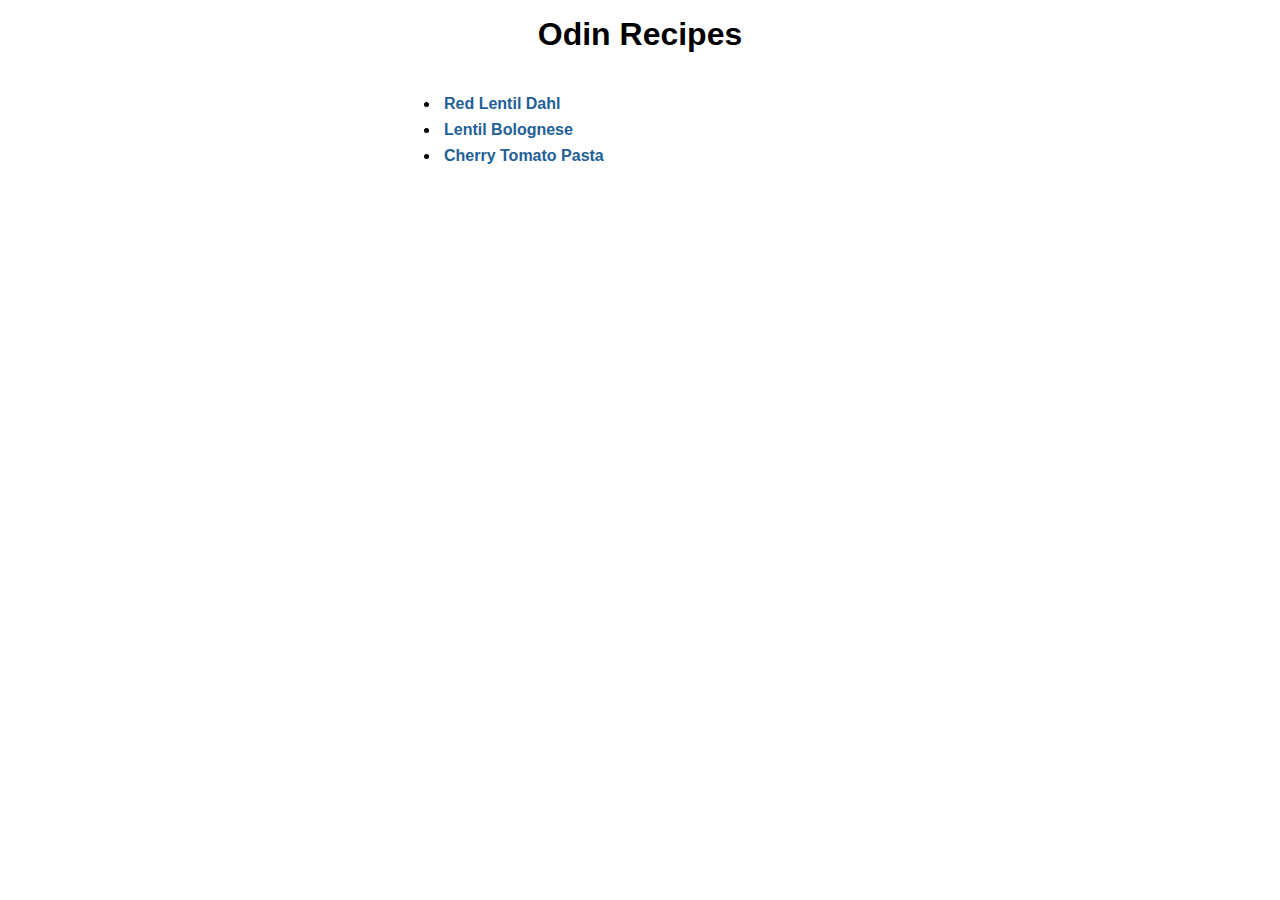
<file: index.html>
<!DOCTYPE html>
<html lang="en">
    <head>
        <meta charset="utf-8">
        <title>Odin Recipes</title>
        <link rel="stylesheet" href="styles.css">
    </head>

    <body class="content">
        <div>
            <h1 class="heading h1">Odin Recipes</h1>
            
        </div>
        
        <div>
            <ul class="text">
                <li><a href="recipes/dahl.html">Red Lentil Dahl</a></li>
                <li><a href="recipes/lentil-bolognese.html">Lentil Bolognese</a></li>
                <li><a href="recipes/cherry-tomato-pasta.html">Cherry Tomato Pasta</a></li>
            </ul>
        </div>
    
    
    </body>
</html>
</file>
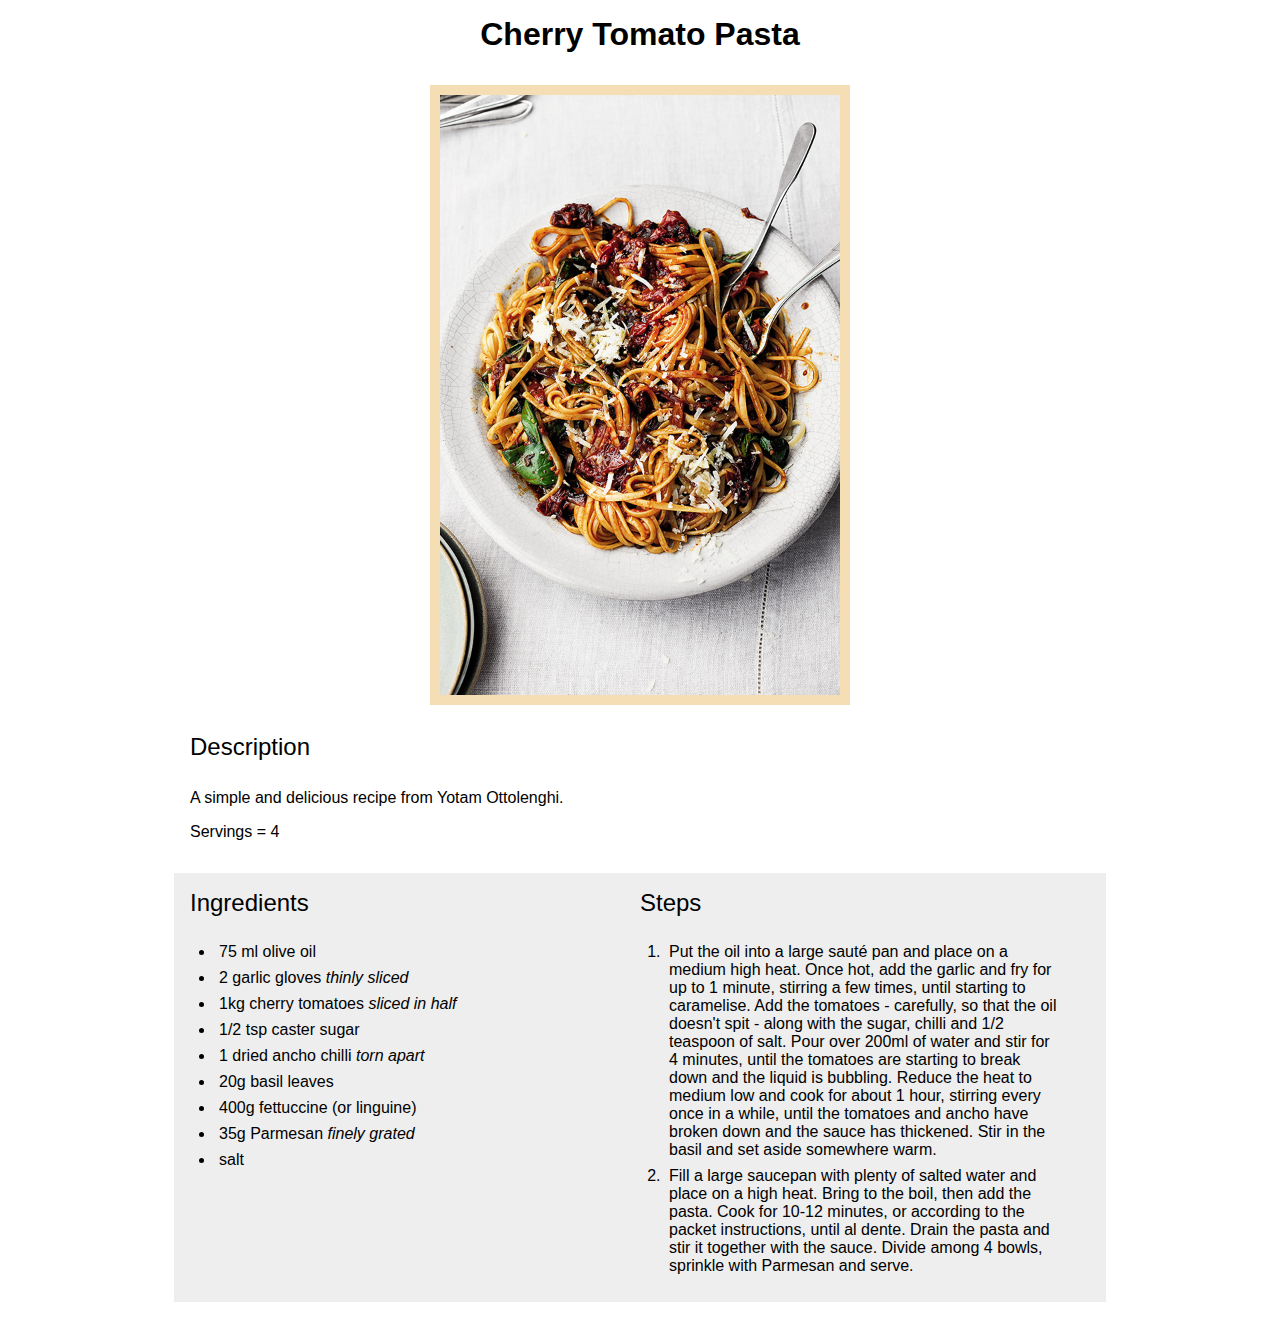
<file: recipes/cherry-tomato-pasta.html>
<!DOCTYPE html>
<html lang="en">
    <head>
        <meta charset="utf-8">
        <title>Cherry Tomato Pasta</title>
        <link rel="stylesheet" href="../styles.css">
    </head>

    <body class="content">
        <div>
            <!--Page title-->
            <h1 class="heading h1">Cherry Tomato Pasta</h1>
        </div>

        <div class="image">
            <!--Image of final dish-->
            <img src="./images/cherry-tomato-pasta.jpg" alt="Cherry Tomato Pasta">
        </div>
        
        <div class="content">
            <!--Recipe description-->
            <h2 class="heading h2">Description</h2>
            <p>A simple and delicious recipe from Yotam Ottolenghi.</p>
            <p>Servings = 4</p>
        </div>

        <div class="recipe">
            <div class="ingredients">
                <!--Ingredients section-->
                <h2 class="heading h2">Ingredients</h2>
                <ul class="text">
                    <li>75 ml olive oil</li>
                    <li>2 garlic gloves <em>thinly sliced</em></li>
                    <li>1kg cherry tomatoes <em>sliced in half</em></li>
                    <li>1/2 tsp caster sugar</li>
                    <li>1 dried ancho chilli <em>torn apart</em></li>
                    <li>20g basil leaves</li>
                    <li>400g fettuccine (or linguine)</li>
                    <li>35g Parmesan <em>finely grated</em></li>
                    <li>salt</li>
                </ul>
            </div>
            
            <div class="steps">
                <!--Steps/instructions section-->
                <h2 class="heading h2">Steps</h2>
                <ol class="text">
                    <li>Put the oil into a large sauté pan and place on a medium high heat. Once hot, add the garlic and fry for up to 1 minute, stirring a few times, until starting to caramelise. Add the tomatoes - carefully, so that the oil doesn't spit - along with the sugar, chilli and 1/2 teaspoon of salt. Pour over 200ml of water and stir for 4 minutes, until the tomatoes are starting to break down and the liquid is bubbling. Reduce the heat to medium low and cook for about 1 hour, stirring every once in a while, until the tomatoes and ancho have broken down and the sauce has thickened. Stir in the basil and set aside somewhere warm.</li>
                    <li>Fill a large saucepan with plenty of salted water and place on a high heat. Bring to the boil, then add the pasta. Cook for 10-12 minutes, or according to the packet instructions, until al dente. Drain the pasta and stir it together with the sauce. Divide among 4 bowls, sprinkle with Parmesan and serve.</li>
                </ol>
            </div>
        </div>
    </body>
</html>
</file>
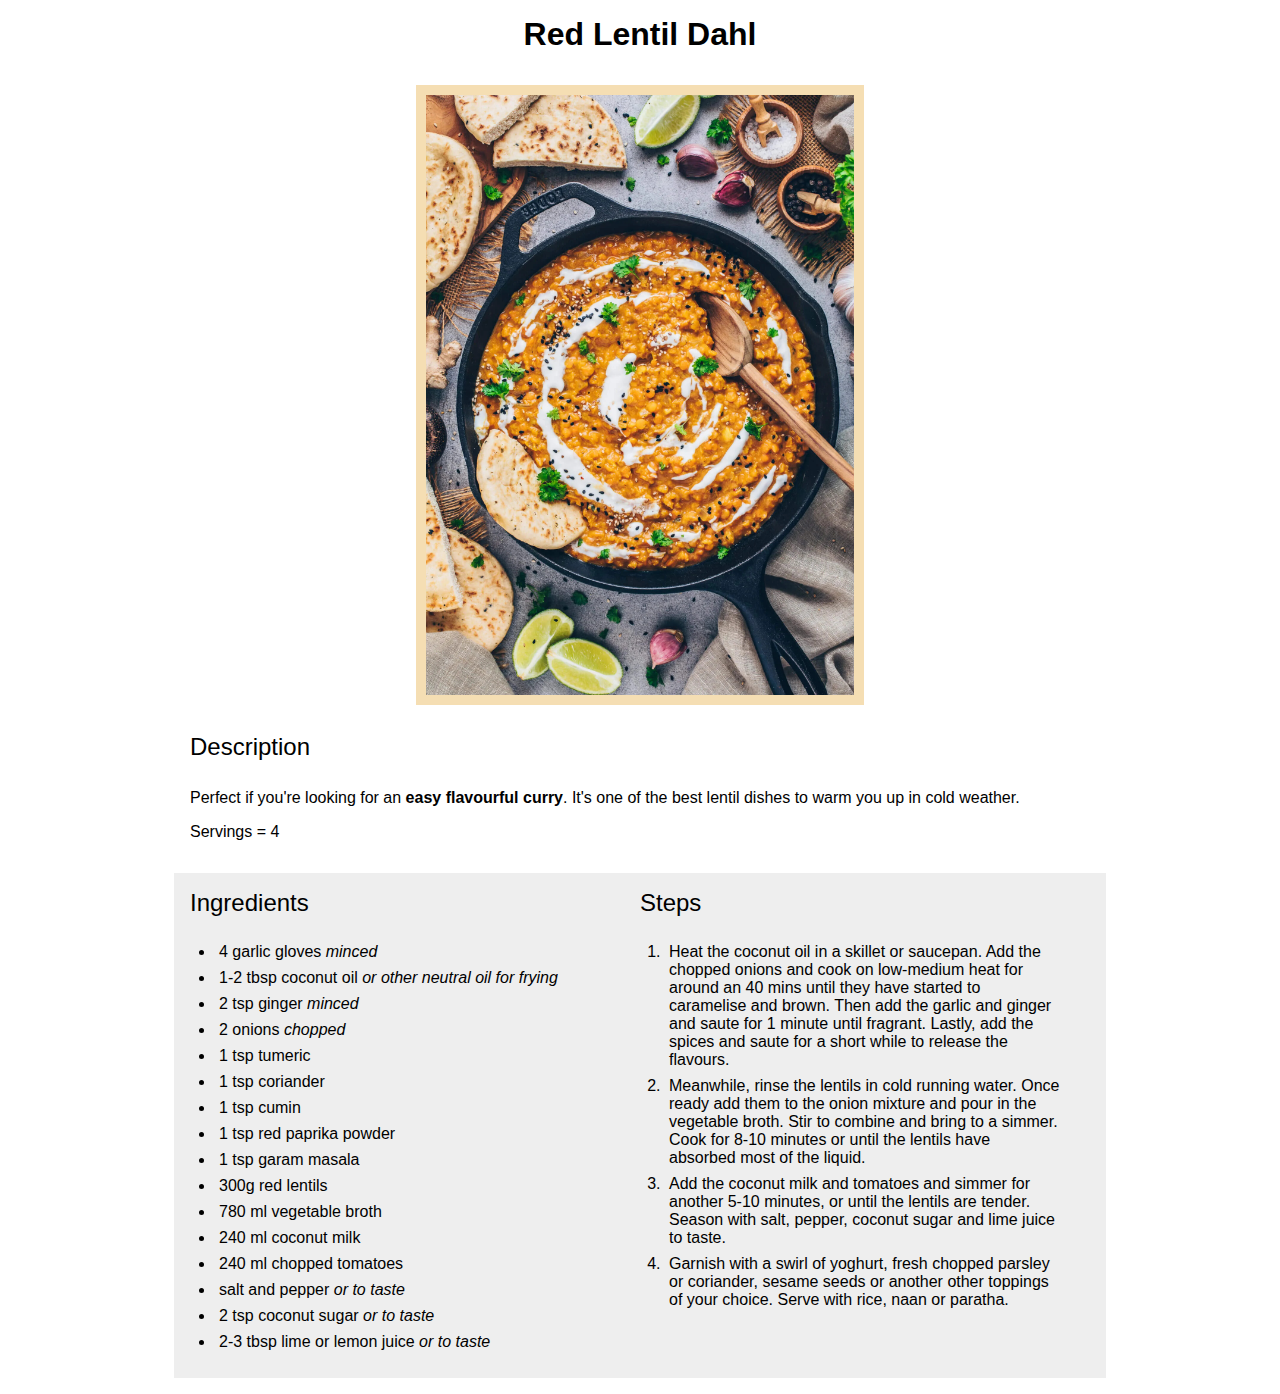
<file: recipes/dahl.html>
<!DOCTYPE html>
<html lang="en">
    <head>
        <meta charset="utf-8">
        <title>Red Lentil Dahl</title>
        <link rel="stylesheet" href="../styles.css">
    </head>

    <body class="content">
        <div>
            <!--Recipe heading-->
            <h1 class="heading h1">Red Lentil Dahl</h1>
            
        </div>
        
        <div class="image">
            <!--Image of final dish-->
            <img src="./images/lentil-dahl.jpg" alt="Red Lentil Dahl">
        </div>
         
        <div class="content">
            <!--Description of dish-->
            <h2 class="heading h2">Description</h2>
            <p>Perfect if you're looking for an <strong>easy flavourful curry</strong>. It's one of the best lentil dishes to warm you up in cold weather.</p>
            <p>Servings = 4</p>
        </div>

        <div class="recipe">
            <div class="ingredients">
                <!--Ingredients section-->
                <h2 class="heading h2">Ingredients</h2>
                <ul class="text">
                    <li>4 garlic gloves <em>minced</em></li>
                    <li>1-2 tbsp coconut oil <em>or other neutral oil for frying</em></li>
                    <li>2 tsp ginger <em>minced</em></li>
                    <li>2 onions <em>chopped</em></li>
                    <li>1 tsp tumeric</li>
                    <li>1 tsp coriander</li>
                    <li>1 tsp cumin</li>
                    <li>1 tsp red paprika powder</li>
                    <li>1 tsp garam masala</li>
                    <li>300g red lentils</li>
                    <li>780 ml vegetable broth</li>
                    <li>240 ml coconut milk</li>
                    <li>240 ml chopped tomatoes</li>
                    <li>salt and pepper <em>or to taste</em></li>
                    <li>2 tsp coconut sugar <em>or to taste</em></li>
                    <li>2-3 tbsp lime or lemon juice <em>or to taste</em></li>
                </ul>
            </div>
            
            <div class="steps">
                <!--Steps/Instructions section-->
                <h2 class="heading h2">Steps</h2>
                <ol class="text">
                    <li>Heat the coconut oil in a skillet or saucepan. Add the chopped onions and cook on low-medium heat for around an 40 mins until they have started to caramelise and brown. Then add the garlic and ginger and saute for 1 minute until fragrant. Lastly, add the spices and saute for a short while to release the flavours.</li>
                    <li>Meanwhile, rinse the lentils in cold running water. Once ready add them to the onion mixture and pour in the vegetable broth. Stir to combine and bring to a simmer. Cook for 8-10 minutes or until the lentils have absorbed most of the liquid.</li>
                    <li>Add the coconut milk and tomatoes and simmer for another 5-10 minutes, or until the lentils are tender. Season with salt, pepper, coconut sugar and lime juice to taste.</li>
                    <li>Garnish with a swirl of yoghurt, fresh chopped parsley or coriander, sesame seeds or another other toppings of your choice. Serve with rice, naan or paratha.</li>
                </ol>
            </div>
        </div>
        
    </body>
</html>
</file>
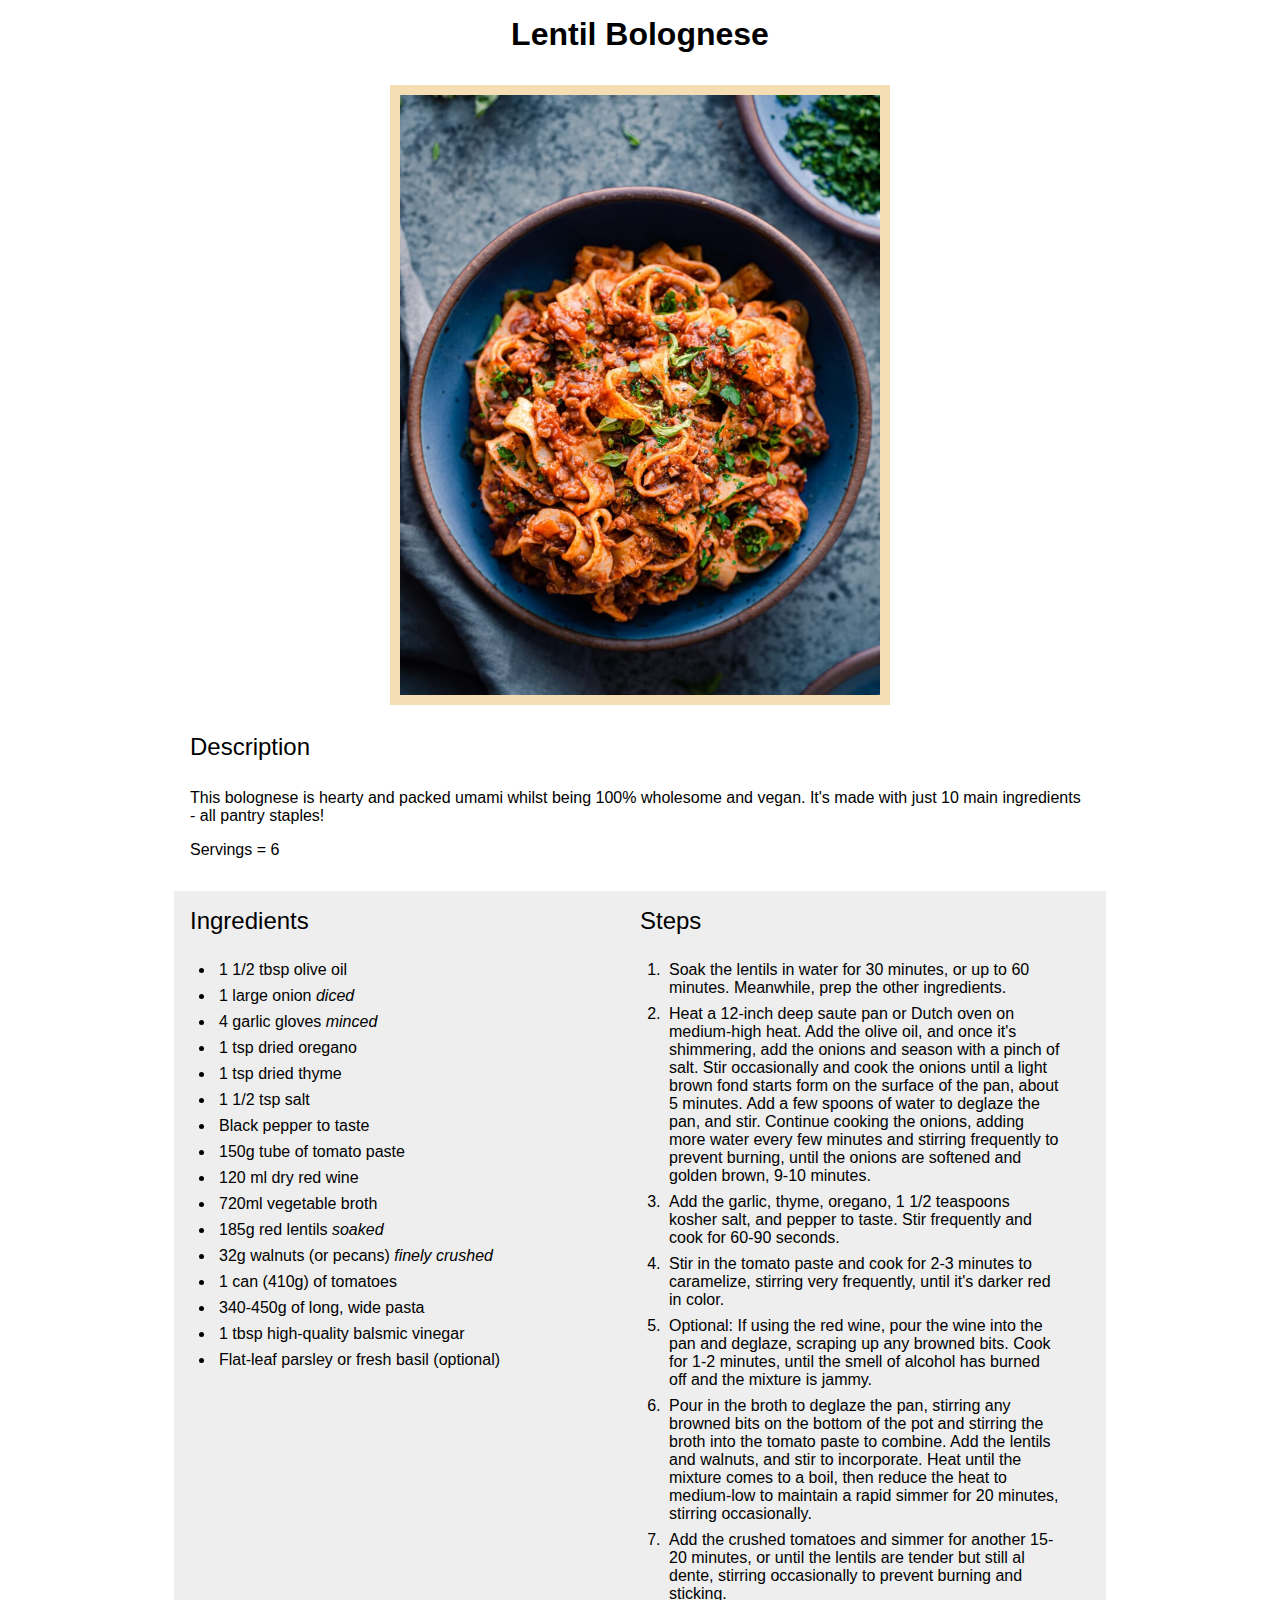
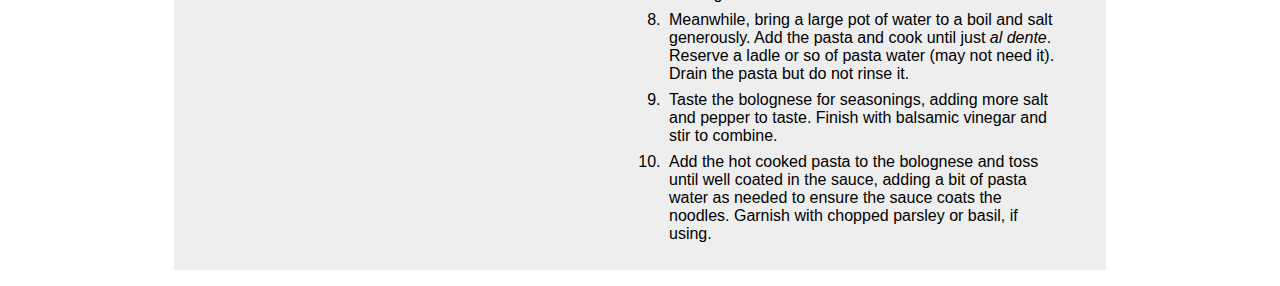
<file: recipes/lentil-bolognese.html>
<!DOCTYPE html>
<html lang="en">
    <head>
        <meta charset="utf-8">
        <title>Lentil Bolognese</title>
        <link rel="stylesheet" href="../styles.css">
    </head>

    <body class="content">
        <div>
            <!--Page title-->
            <h1 class="heading h1">Lentil Bolognese</h1>
        </div>

        <div class="image">
            <!--Image of final dish-->
            <img src="./images/lentil-bolognese.jpg" alt="Lentil Bolognese">
        </div>

        <div class="content">
            <!--Description of recipe-->
            <h2 class="heading h2">Description</h2>
            <p>This bolognese is hearty and packed umami whilst being 100% wholesome and vegan. It's made with just 10 main ingredients - all pantry staples!</p>
            <p>Servings = 6</p>
        </div>

        <div class="recipe">
            <div class="ingredients">                
                <!--Ingredients section-->
                <h2 class="heading h2">Ingredients</h2>
                <ul class="text">
                    <li>1 1/2 tbsp olive oil</li>
                    <li>1 large onion <em>diced</em></li>
                    <li>4 garlic gloves <em>minced</em></li>
                    <li>1 tsp dried oregano</li>
                    <li>1 tsp dried thyme</li>
                    <li>1 1/2 tsp salt</li>
                    <li>Black pepper to taste</li>
                    <li>150g tube of tomato paste</li>
                    <li>120 ml dry red wine</li>
                    <li>720ml vegetable broth</li>
                    <li>185g red lentils <em>soaked</em></li>
                    <li>32g walnuts (or pecans) <em>finely crushed</em></li>
                    <li>1 can (410g) of tomatoes</li>
                    <li>340-450g of long, wide pasta</li>
                    <li>1 tbsp high-quality balsmic vinegar</li>
                    <li>Flat-leaf parsley or fresh basil (optional)</li>
                </ul>
            </div>
            
            <div class="steps">
                <!--Steps/instructions section-->
                <h2 class="heading h2">Steps</h2>
                <ol class="text">
                    <li>Soak the lentils in water for 30 minutes, or up to 60 minutes. Meanwhile, prep the other ingredients.</li>
                    <li>Heat a 12-inch deep saute pan or Dutch oven on medium-high heat. Add the olive oil, and once it's shimmering, add the onions and season with a pinch of salt. Stir occasionally and cook the onions until a light brown fond starts form on the surface of the pan, about 5 minutes. Add a few spoons of water to deglaze the pan, and stir. Continue cooking the onions, adding more water every few minutes and stirring frequently to prevent burning, until the onions are softened and golden brown, 9-10 minutes.</li>
                    <li>Add the garlic, thyme, oregano, 1 1/2 teaspoons kosher salt, and pepper to taste. Stir frequently and cook for 60-90 seconds.</li>
                    <li>Stir in the tomato paste and cook for 2-3 minutes to caramelize, stirring very frequently, until it's darker red in color.</li>
                    <li>Optional: If using the red wine, pour the wine into the pan and deglaze, scraping up any browned bits. Cook for 1-2 minutes, until the smell of alcohol has burned off and the mixture is jammy.</li>
                    <li>Pour in the broth to deglaze the pan, stirring any browned bits on the bottom of the pot and stirring the broth into the tomato paste to combine. Add the lentils and walnuts, and stir to incorporate. Heat until the mixture comes to a boil, then reduce the heat to medium-low to maintain a rapid simmer for 20 minutes, stirring occasionally.</li>
                    <li>Add the crushed tomatoes and simmer for another 15-20 minutes, or until the lentils are tender but still al dente, stirring occasionally to prevent burning and sticking.</li>
                    <li>Meanwhile, bring a large pot of water to a boil and salt generously. Add the pasta and cook until just <em>al dente</em>. Reserve a ladle or so of pasta water (may not need it). Drain the pasta but do not rinse it.</li>
                    <li>Taste the bolognese for seasonings, adding more salt and pepper to taste. Finish with balsamic vinegar and stir to combine.</li>
                    <li>Add the hot cooked pasta to the bolognese and toss until well coated in the sauce, adding a bit of pasta water as needed to ensure the sauce coats the noodles. Garnish with chopped parsley or basil, if using.</li>
                </ol>
            </div>
        </div>
    </body>
</html>
</file>
<file: styles.css>
* {
    margin-top: 0;
    margin-bottom: 0;
}

.content {
    display: flex;
    flex-direction: column;
    align-items: center;
    gap: 16px;
}

.ingredients,.steps {
    display: flex;
    flex-direction: column;
    align-items: center;
    gap: 16px;
}

.recipe {
    background-color: #eee;
    padding: 1em;
    margin: 1em;
    display: flex;
    flex-direction: row;
    justify-content: center;
    align-items: flex-start;
}

div {
    /* background-color: rgb(255, 224, 184); */
    display: flex;
    flex-direction: row;
    justify-content: center;
    /* gap: 16px; */
    width: 900px;
    flex: 1;
}

/* Select both paragraph elements and elements with a class of 'text' */
.text,p {
    font-family: Helvetica, Verdana, sans-serif;
    font-size: 16px;
    padding: 0.4em;
}

/* Select any list element which is a descendant of an element with a class of 'text' */
.text li {
    padding: 0.25em;
}

.heading {
    font-family: Verdana, Helvetica, sans-serif;
    font-size: 32px;
    margin: 0.5em 0;
}

.frontPage {
    align-items: center;
    width: 20em;
    padding: 0em;
}

.h1 {
    /* background-color: antiquewhite; */
    text-align: center;
    align-self: center;
    font-weight: 700;
    width: 1;
}

.heading.h2 {
    font-size: 24px;
    font-weight: 500;
    align-self: flex-start;
}

.recipe .h2 {
    margin: 0;
}

/* Select any link element which is a descendant of an unordered list */
ul a {
    font-weight: 800;
    color: rgb(35, 95, 151);
    text-decoration: none;
}

ul {
    font-weight: 300;
    /* background-color: rgb(255, 221, 218); */
    color: rgb(0, 0, 0);
    width: 400px;
    /* align-self: flex-start; */
    /* flex: 1; */
}

ol {
    font-weight: 300;
    /* background-color: rgb(255, 221, 218); */
    color: rgb(0, 0, 0);
    width: 400px;
    /* align-self: flex-start; */
    /* flex: 1; */
}

div.image {
    background-color: wheat;
    width: auto;
    padding: 10px;
}

img {
    display: block;
    height: 600px;
    width: auto;
    align-self: center;
}

p {
    align-self: flex-start;
    padding: 0;
}
</file>
